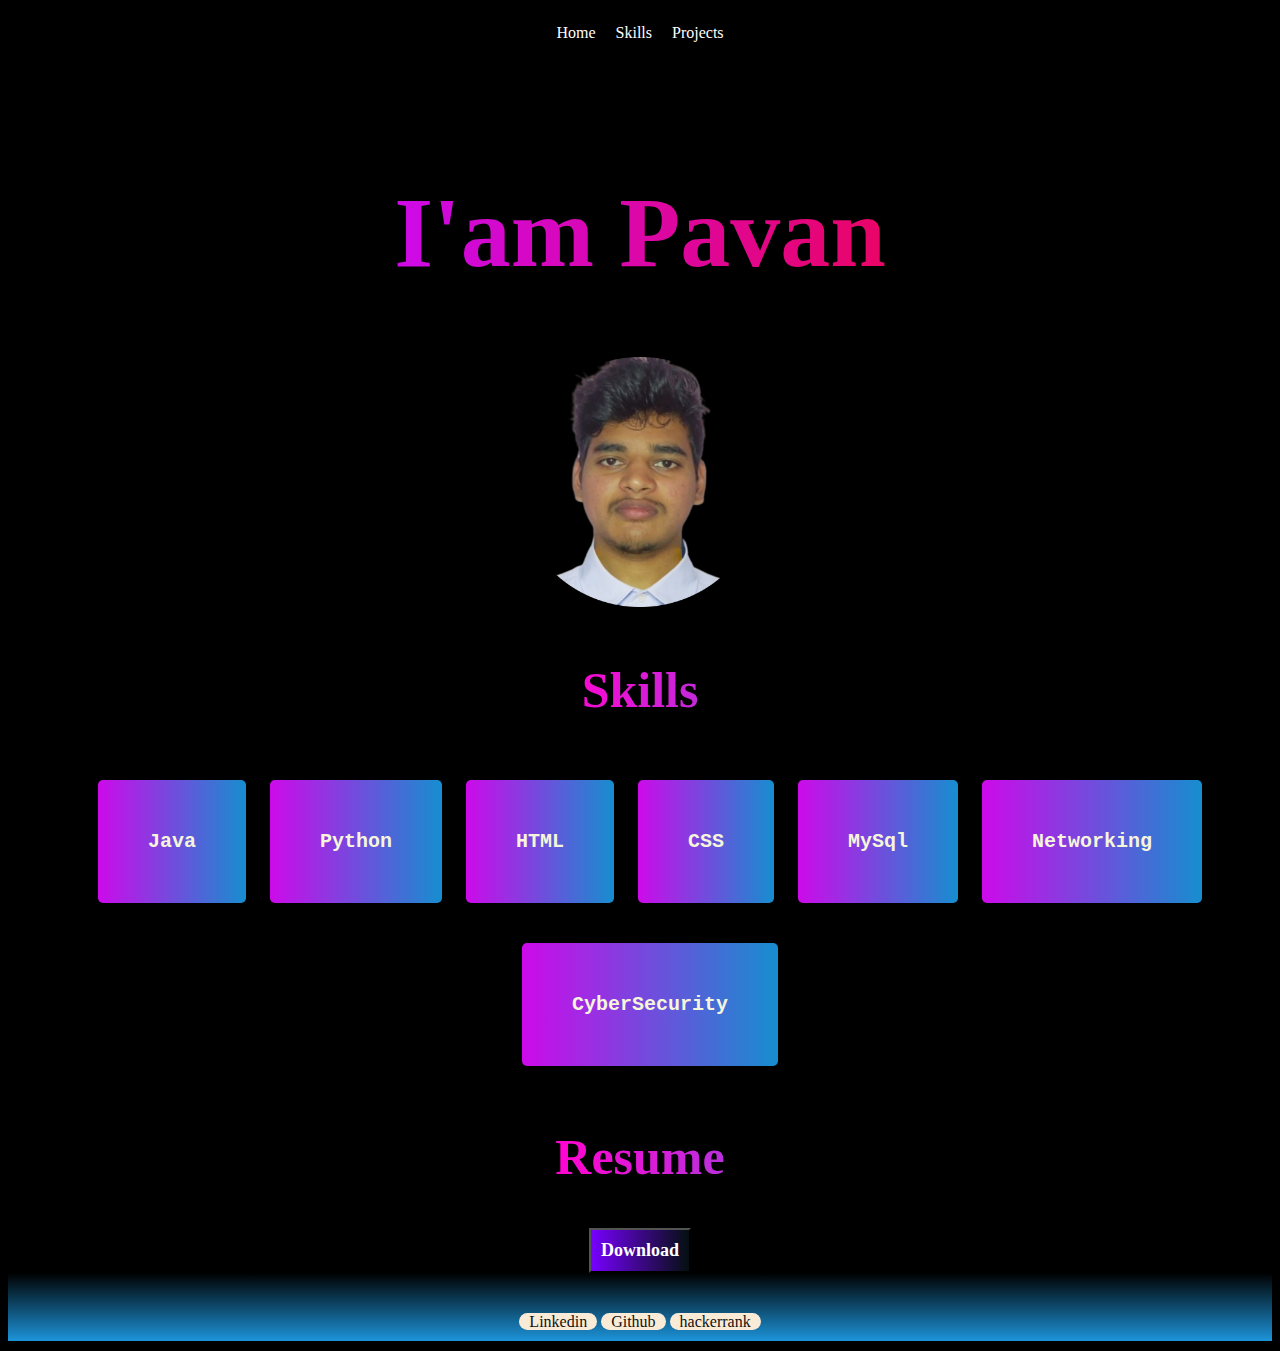
<file: index.html>
<!DOCTYPE html>
<html lang="en">
<head>
    <meta charset="UTF-8">
    <meta name="viewport" content="width=device-width, initial-scale=1.0">
    <title>PavanKarimajji</title>
    <link rel="stylesheet" href="styles.css" >
    
</head>
<body>
    <div id="main">

        <nav >
            <li><a href="index.html">Home</a></li>
            <li><a href="#skills">Skills</a></li>
            <li><a href="#">Projects</a></li>
        </nav>

        <div id="image">
            <h1>I'am  Pavan</h1>
            <img src="2.png" alt="photo">
        </div>

        <div>
            <div id="skills">
                <h2>skills</h2>
            </div>
            <div id="skill">
                <p>Java</p>
                <p>Python</p>
                <p>HTML</p>
                <P>CSS</P>
                <P>MySql</P>
                <p>Networking</p>
                <p>CyberSecurity</p>
            </div>
        </div>

        <div >
            <div id="resume">
                <h2>Resume</h2>
            </div>
            <div id="download" >
                <a href="https://drive.google.com/file/d/1VJxVj57U7DgyUN4UrTGN9NTljugIF6vH/view?usp=drive_link" target="_blank"><button>Download</button></a>
            </div>
        </div>

        <div id="footer" style="background: linear-gradient(#000000 0%,hsl(202, 77%, 48%) 100% ); padding-top: 40px;">
            <a href="https://www.linkedin.com/in/karimajji-pavan-naga-durga-ramesh-8a2481239/" target="_blank">Linkedin</a>
            <a href="https://github.com/Pavankarimajji" target="_blank">Github</a>
            <a href="https://www.hackerrank.com/profile/pavan_karimajji" target="_blank">hackerrank</a>
           
        </div>


       


    </div>
</body>
</html>
</file>
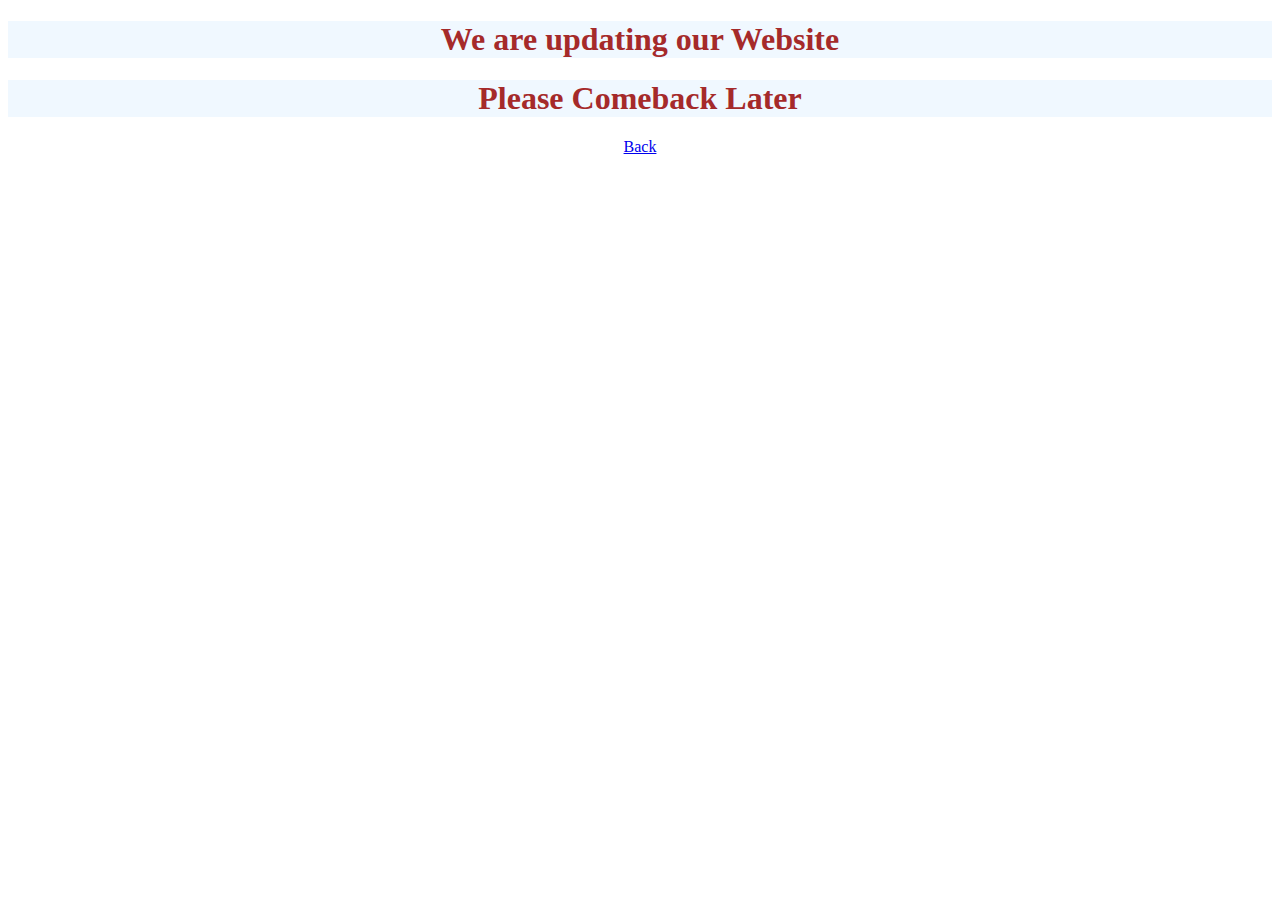
<file: update.html>
<!DOCTYPE html>
<html lang="en">
<head>
    <meta charset="UTF-8">
    <meta name="viewport" content="width=device-width, initial-scale=1.0">
    <title>updating</title>
    <style>
        body {
            background-image: url(https://infomedia.com/wp-content/uploads/Screen-shot-2012-04-19-at-2.18.18-PM-1.png);
            transition-duration: 2s;
            color: brown;
            font-family: fantasy;
            text-align: center;
            

            
        }
        body h1{
            background-color: aliceblue;
        }

    </style>
</head>
<body>
    <h1>We are updating our Website</h1>
    <h1>Please Comeback Later</h1>
    <a href="index.html">Back</a>
</body>
</html>
</file>
<file: styles.css>
body{
    background-color: rgb(0, 0, 0);
    color: aliceblue;
    font-family: 'Times New Roman', Times, serif;
    
}



#image{
    padding-top: 50px;
    text-align: center;
    font-size: 50px;
    background: -webkit-linear-gradient(0deg, #cd0aea 30%, hsl(0, 100%, 50%) 100%);
    -webkit-background-clip: text;
    -webkit-text-fill-color: transparent;
    
}
img{
    height: 250px;
}

#skills h2 ,#resume h2{
    text-align: center;
    text-transform: capitalize;
    background: -webkit-linear-gradient(0deg, hsl(311, 100%, 51%) 44%, hsl(201, 98%, 49%) 90%);
    -webkit-background-clip: text;
    -webkit-text-fill-color: transparent;
    font-size: 50px;
    
}
#skill{
    text-align: center;
    padding-left: auto;
    padding-right: auto;
}
#skill p{

    background: -webkit-linear-gradient(0deg, hsl(0, 100%, 51%) 44%, hsl(53, 100%, 51%) 50%);
    -webkit-background-clip: text;
    -webkit-text-fill-color: transparent;
    background: -webkit-linear-gradient(0deg, #cd0aea 0%, #168ecf 100%);
    -webkit-background-clip: background-color;
    -webkit-text-fill-color: beige;
    text-decoration: solid;
    padding: 50px;
    font-family: monospace;
    font-weight: bold;
    font-size: x-large;
    border-radius: 5px;
    display: inline-block;
    text-align: center;
    margin-left: 20px;
    
}
 #skill p:hover{
    transition-duration: 1s;
    background: -webkit-linear-gradient(0deg, hsl(0, 100%, 51%) 44%, hsl(53, 100%, 51%) 50%);
    -webkit-background-clip: text;
    -webkit-text-fill-color: transparent;
    background: -webkit-linear-gradient(0deg, #cd0aea 0%, #09d1f4 100%);
    -webkit-background-clip: background-color;
    -webkit-text-fill-color: rgb(0, 0, 0);
    text-decoration: solid;
    padding: 50px;
    font-family: monospace;
    font-weight: bold;
    font-size: x-large;
    border-radius: 5px;
    display: inline-block;
    text-align: center;
}

#resume{
    text-align: center;
}
 #download {
        text-align: center;
        padding-top: 1px;
        
}
#download button{
    background: -webkit-linear-gradient(0deg, hsl(268, 100%, 50%) 0%, #031010 100%);
    -webkit-background-clip: background-color;
    background-color: transparent;
    color: rgb(254, 255, 255);
    font-family: 'Times New Roman', Times, serif;
    font-weight: bolder;
    padding: 10px;
    font-size: large;
}
#download a :hover{
    background: -webkit-linear-gradient(0deg, hsl(270, 50%, 95%) 0%, #13ffff 100%);
    -webkit-background-clip: background-color;
    background-color: transparent;
    color: rgb(5, 12, 12);
    font-family: 'Times New Roman', Times, serif;
    font-weight: bolder;
    padding: 10px;
    font-size: large;
    transition-duration: 1s;
}
#footer{
    padding: 10px;
    text-align: center;
}
#mains{
    text-transform: capitalize;
   background-color: rgb(0, 0, 0);
    text-indent: 15%;
   
   
   
    
}
#main #mains h3{
    
    background: -webkit-linear-gradient(0deg, #cd0aea 0%, #168ecf 100%);
    -webkit-background-clip: text;
    -webkit-text-fill-color: transparent;
    text-decoration: none;
    background-color: aqua;
    padding-left: 0%;
    padding-right: 0%;
    display: inline-flex;
    border-radius: 50px;
    font-weight: bolder;
    font-family: 'Times New Roman', Times, serif;
    font-size: x-large;
    
}



#mains a {
    border-radius: 50px;
    padding: 10px;
    
    
}
#main #mains a:hover{

    text-decoration-color: #ffffff;
    transition-duration: 0.5s;
    
}
#footer a{
    color: rgb(17, 17, 17);
    padding-left: 10px;
    padding-right: 10px;
    text-decoration: double;
    background-attachment: fixed;
    background-color: antiquewhite;
    border-radius: 225px;
    
}
#footer a:hover{
    color: hsl(0, 0%, 0%);
    background-color: hsl(170, 89%, 48%);
    
    transition-duration: 1s;
}

nav{
    height: 50px;
    display: flex;
    justify-content: center;
    
    
}
nav li{
    list-style: none;
    

}
nav li a {
    height: 100%;
    display: flex;
    padding: 0 10px;
    align-items: center;
    text-decoration: none;
    color:white;
    
    
    
    
}

nav li a:hover{
    color: #0cd0d7;

    transition-duration: 1s;
}
</file>
